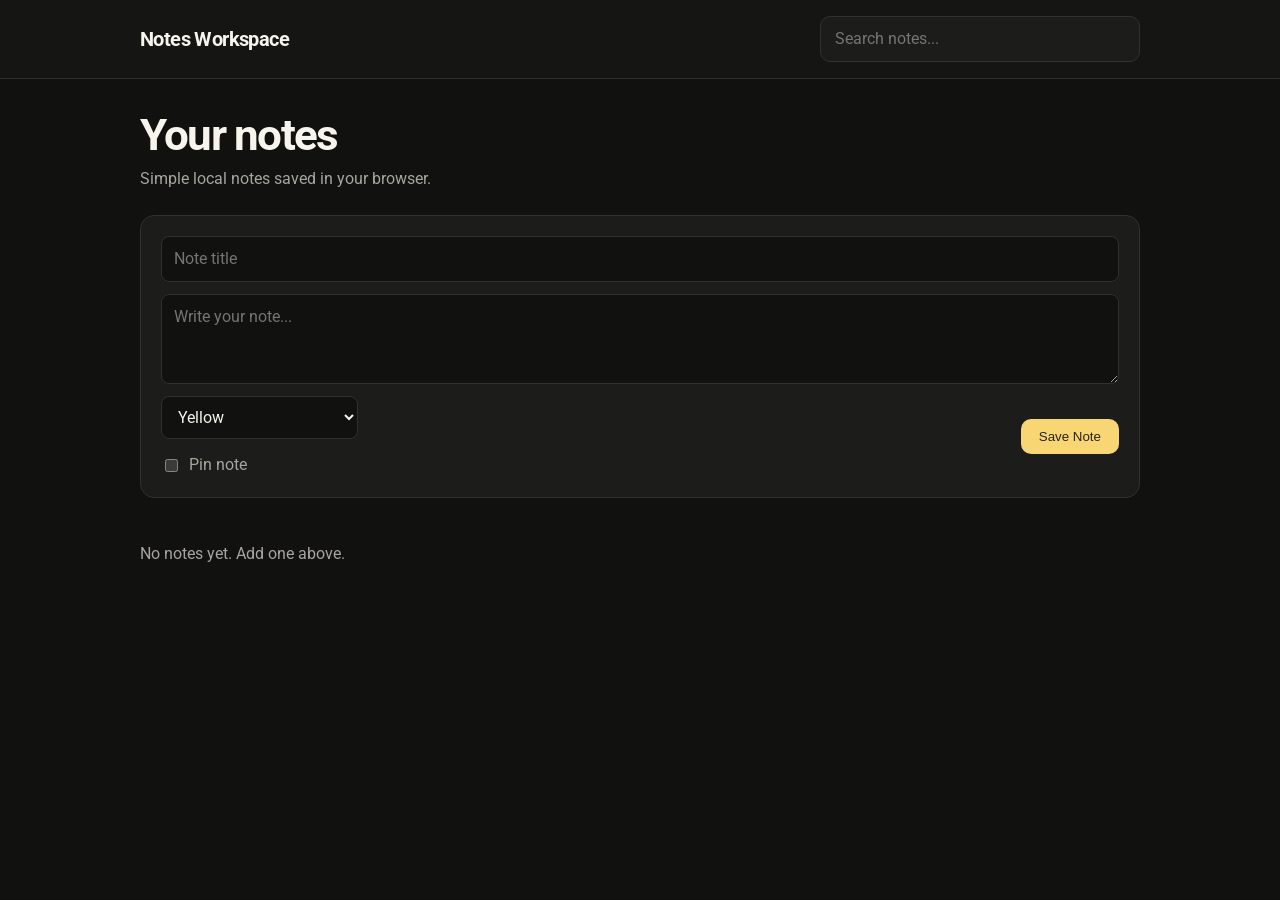
<file: index.html>
<!doctype html>
<html lang="en">
  <head>
    <meta charset="UTF-8" />
    <meta
      name="viewport"
      content="width=device-width, initial-scale=1, viewport-fit=cover"
    />
    <meta name="theme-color" content="#151513" />
    <title>Notes | Local workspace</title>
    <link rel="preconnect" href="https://fonts.googleapis.com" />
    <link rel="preconnect" href="https://fonts.gstatic.com" crossorigin />
    <link
      href="https://fonts.googleapis.com/css2?family=Roboto:wght@400;500;600;700&display=swap"
      rel="stylesheet"
    />
    <link rel="stylesheet" href="styles.css" />
  </head>
  <body>
    <header>
      <div class="shell header-inner">
        <div class="brand">Notes Workspace</div>
        <input
          id="searchInput"
          type="search"
          placeholder="Search notes..."
          aria-label="Search notes"
        />
      </div>
    </header>

    <main class="shell">
      <h1>Your notes</h1>
      <p class="subtitle">Simple local notes saved in your browser.</p>

      <form id="noteForm">
        <input id="titleInput" type="text" placeholder="Note title" />
        <textarea id="bodyInput" placeholder="Write your note..."></textarea>
        <div class="form-row">
          <div class="form-controls">
            <select id="colorSelect" aria-label="Note color">
              <option value="yellow">Yellow</option>
              <option value="blue">Blue</option>
              <option value="pink">Pink</option>
              <option value="green">Green</option>
              <option value="orange">Orange</option>
              <option value="purple">Purple</option>
              <option value="gray">Gray</option>
            </select>
            <label class="pin-label">
              <input id="pinnedInput" type="checkbox" />
              Pin note
            </label>
          </div>
          <button type="submit" id="submitBtn">Save Note</button>
        </div>
      </form>

      <div id="notesList"></div>
    </main>

    <script src="script.js"></script>
  </body>
</html>
</file>
<file: styles.css>
:root {
  color-scheme: dark;
  --bg: #111110;
  --bar: #151513;
  --surface: #1c1c1a;
  --hover: #292926;
  --line: #30302c;
  --text: #f6f4ed;
  --dim: #a7a59d;
  --accent: #f9d674;
  --accent-ink: #292314;

  --c-yellow-bg: #f9e29b;
  --c-yellow-tx: #302609;
  --c-blue-bg: #c6dcfa;
  --c-blue-tx: #192d46;
  --c-green-bg: #c3eacb;
  --c-green-tx: #193724;
  --c-pink-bg: #f8cfe4;
  --c-pink-tx: #4a1734;
  --c-orange-bg: #fbd7b3;
  --c-orange-tx: #47250d;
  --c-purple-bg: #e8d6fa;
  --c-purple-tx: #38214d;
  --c-gray-bg: #e4e5e8;
  --c-gray-tx: #29303b;
}

*,
*::before,
*::after {
  box-sizing: border-box;
}

body {
  margin: 0;
  min-height: 100dvh;
  background: var(--bg);
  color: var(--text);
  font:
    400 1rem/1.5 Roboto,
    system-ui,
    sans-serif;
}

.shell {
  width: min(100%, 1080px);
  margin-inline: auto;
  padding-inline: clamp(16px, 4vw, 40px);
}

header {
  border-bottom: 1px solid var(--line);
  background: var(--bar);
  padding-block: 16px;
}

.header-inner {
  display: flex;
  flex-wrap: wrap;
  align-items: center;
  justify-content: space-between;
  gap: 16px;
}

.brand {
  font-size: 1.25rem;
  font-weight: 700;
  letter-spacing: -0.03em;
}

#searchInput {
  width: min(100%, 320px);
  padding: 10px 14px;
  border: 1px solid var(--line);
  border-radius: 10px;
  background: var(--surface);
  color: var(--text);
  font: inherit;
}

main {
  padding-block: 32px 48px;
}

h1 {
  margin: 0;
  font-size: clamp(2rem, 4vw, 2.75rem);
  line-height: 1.1;
  letter-spacing: -0.04em;
}

.subtitle {
  margin: 8px 0 24px;
  color: var(--dim);
}

#noteForm {
  display: grid;
  gap: 12px;
  padding: 20px;
  margin-bottom: 28px;
  border: 1px solid var(--line);
  border-radius: 14px;
  background: var(--surface);
}

#noteForm input[type="text"],
#noteForm textarea,
#noteForm select {
  width: 100%;
  padding: 10px 12px;
  border: 1px solid var(--line);
  border-radius: 8px;
  background: var(--bg);
  color: var(--text);
  font: inherit;
}

#noteForm textarea {
  min-height: 90px;
  resize: vertical;
}

.form-row {
  display: flex;
  flex-wrap: wrap;
  align-items: center;
  justify-content: space-between;
  gap: 12px;
}

.form-controls {
  display: flex;
  flex-wrap: wrap;
  align-items: center;
  gap: 14px;
}

.form-controls select {
  width: auto;
}

.pin-label {
  display: inline-flex;
  align-items: center;
  gap: 8px;
  color: var(--dim);
  cursor: pointer;
}

button[type="submit"] {
  padding: 10px 18px;
  border: 0;
  border-radius: 10px;
  background: var(--accent);
  color: var(--accent-ink);
  font: 700 0.92rem/1 inherit;
  cursor: pointer;
}

button[type="submit"]:hover {
  background: #ffe299;
}

#notesList {
  display: grid;
  grid-template-columns: repeat(auto-fill, minmax(260px, 1fr));
  gap: 18px;
}

.note-card {
  display: flex;
  flex-direction: column;
  gap: 10px;
  padding: 18px;
  border-radius: 14px;
  background: var(--paper, var(--c-gray-bg));
  color: var(--ink, var(--c-gray-tx));
  overflow-wrap: anywhere;
}

.note-card.yellow {
  --paper: var(--c-yellow-bg);
  --ink: var(--c-yellow-tx);
}
.note-card.blue {
  --paper: var(--c-blue-bg);
  --ink: var(--c-blue-tx);
}
.note-card.pink {
  --paper: var(--c-pink-bg);
  --ink: var(--c-pink-tx);
}
.note-card.green {
  --paper: var(--c-green-bg);
  --ink: var(--c-green-tx);
}
.note-card.orange {
  --paper: var(--c-orange-bg);
  --ink: var(--c-orange-tx);
}
.note-card.purple {
  --paper: var(--c-purple-bg);
  --ink: var(--c-purple-tx);
}
.note-card.gray {
  --paper: var(--c-gray-bg);
  --ink: var(--c-gray-tx);
}

.note-card h3 {
  margin: 0;
  font-size: 1.1rem;
}

.note-card p {
  margin: 0;
  white-space: pre-wrap;
  flex: 1;
}

.note-actions {
  display: flex;
  gap: 8px;
  margin-top: 6px;
}

.note-actions button {
  padding: 6px 12px;
  border: 1px solid rgb(0 0 0 / 0.2);
  border-radius: 8px;
  background: rgb(255 255 255 / 0.45);
  color: inherit;
  font: 600 0.82rem/1 inherit;
  cursor: pointer;
}

.note-actions button:hover {
  background: rgb(255 255 255 / 0.75);
}

.empty-msg {
  color: var(--dim);
}
</file>
